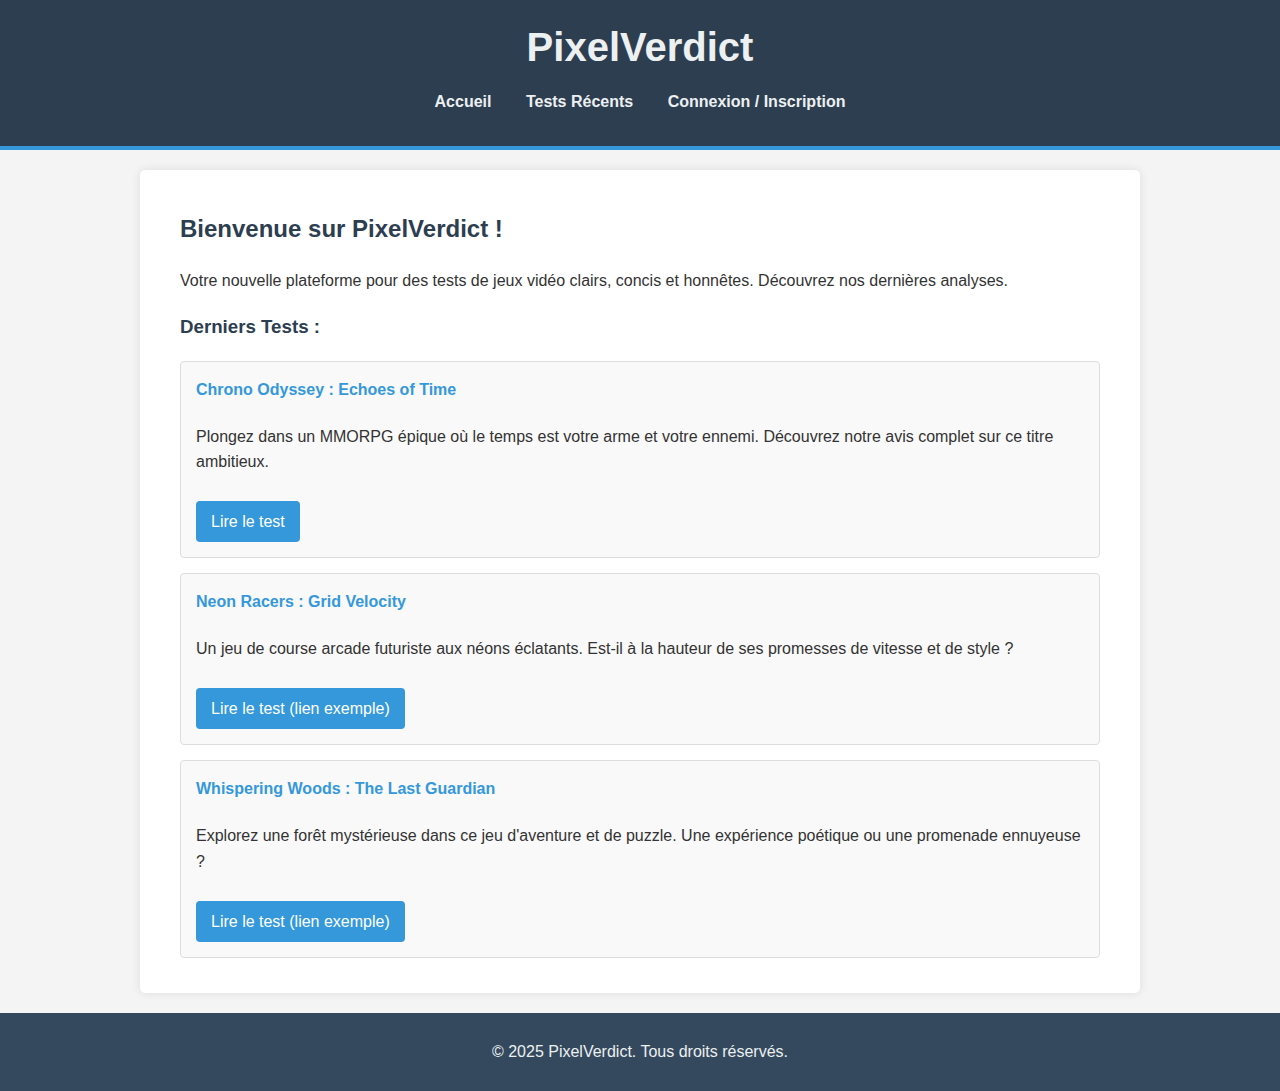
<file: index.html>
<!DOCTYPE html>
<html lang="fr">
  <head>
    <meta charset="UTF-8" />
    <meta name="viewport" content="width=device-width, initial-scale=1.0" />
    <title>PixelVerdict - Tests de Jeux Vidéo</title>
    <link rel="stylesheet" href="style.css" />
  </head>
  <body>
    <header>
      <h1>PixelVerdict</h1>
      <nav>
        <ul>
          <li><a href="index.html">Accueil</a></li>
          <li><a href="#">Tests Récents</a></li>
          <li><a href="connexion.html">Connexion / Inscription</a></li>
        </ul>
      </nav>
    </header>

    <div class="container">
      <main>
        <h2>Bienvenue sur PixelVerdict !</h2>
        <p>
          Votre nouvelle plateforme pour des tests de jeux vidéo clairs, concis
          et honnêtes. Découvrez nos dernières analyses.
        </p>

        <h3>Derniers Tests :</h3>

        <div class="preview-list">
          <div class="game-preview">
            <h4>Chrono Odyssey : Echoes of Time</h4>
            <p>
              Plongez dans un MMORPG épique où le temps est votre arme et votre
              ennemi. Découvrez notre avis complet sur ce titre ambitieux.
            </p>
            <a href="article.html">Lire le test</a>
          </div>

          <div class="game-preview">
            <h4>Neon Racers : Grid Velocity</h4>
            <p>
              Un jeu de course arcade futuriste aux néons éclatants. Est-il à la
              hauteur de ses promesses de vitesse et de style ?
            </p>
            <a href="#">Lire le test (lien exemple)</a>
          </div>

          <div class="game-preview">
            <h4>Whispering Woods : The Last Guardian</h4>
            <p>
              Explorez une forêt mystérieuse dans ce jeu d'aventure et de
              puzzle. Une expérience poétique ou une promenade ennuyeuse ?
            </p>
            <a href="#">Lire le test (lien exemple)</a>
          </div>
        </div>
      </main>
    </div>

    <footer>
      <p>&copy; 2025 PixelVerdict. Tous droits réservés.</p>
    </footer>
  </body>
</html>
</file>
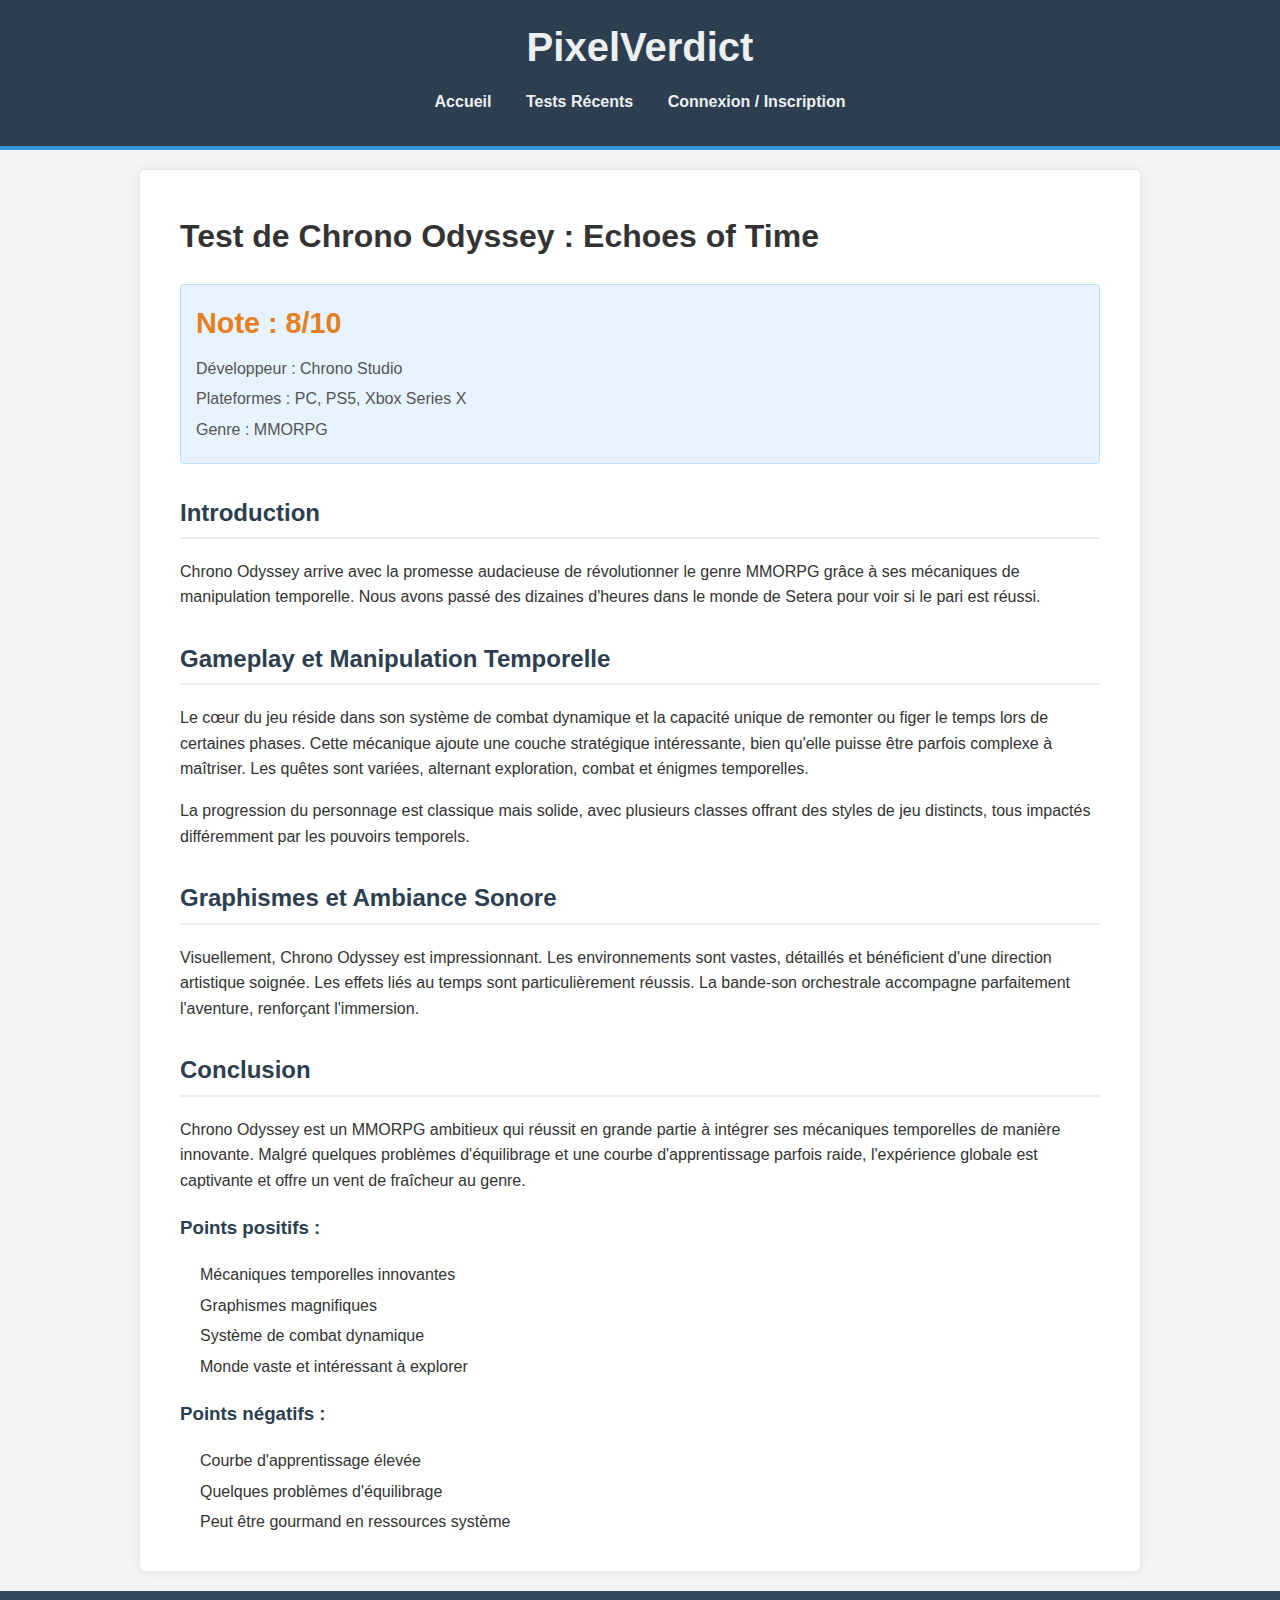
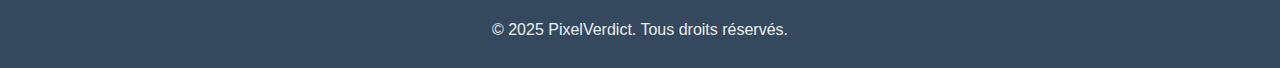
<file: article.html>
<!DOCTYPE html>
<html lang="fr">
  <head>
    <meta charset="UTF-8" />
    <meta name="viewport" content="width=device-width, initial-scale=1.0" />
    <title>Test de Chrono Odyssey - PixelVerdict</title>
    <link rel="stylesheet" href="style.css" />
  </head>
  <body>
    <header>
      <h1>PixelVerdict</h1>
      <nav>
        <ul>
          <li><a href="index.html">Accueil</a></li>
          <li><a href="#">Tests Récents</a></li>
          <li><a href="connexion.html">Connexion / Inscription</a></li>
        </ul>
      </nav>
    </header>

    <div class="container">
      <main>
        <article>
          <h1>Test de Chrono Odyssey : Echoes of Time</h1>

          <div class="game-info">
            <span class="score">Note : 8/10</span>
            <span>Développeur : Chrono Studio</span>
            <span>Plateformes : PC, PS5, Xbox Series X</span>
            <span>Genre : MMORPG</span>
          </div>

          <h2>Introduction</h2>
          <p>
            Chrono Odyssey arrive avec la promesse audacieuse de révolutionner
            le genre MMORPG grâce à ses mécaniques de manipulation temporelle.
            Nous avons passé des dizaines d'heures dans le monde de Setera pour
            voir si le pari est réussi.
          </p>

          <h2>Gameplay et Manipulation Temporelle</h2>
          <p>
            Le cœur du jeu réside dans son système de combat dynamique et la
            capacité unique de remonter ou figer le temps lors de certaines
            phases. Cette mécanique ajoute une couche stratégique intéressante,
            bien qu'elle puisse être parfois complexe à maîtriser. Les quêtes
            sont variées, alternant exploration, combat et énigmes temporelles.
          </p>
          <p>
            La progression du personnage est classique mais solide, avec
            plusieurs classes offrant des styles de jeu distincts, tous impactés
            différemment par les pouvoirs temporels.
          </p>

          <h2>Graphismes et Ambiance Sonore</h2>
          <p>
            Visuellement, Chrono Odyssey est impressionnant. Les environnements
            sont vastes, détaillés et bénéficient d'une direction artistique
            soignée. Les effets liés au temps sont particulièrement réussis. La
            bande-son orchestrale accompagne parfaitement l'aventure, renforçant
            l'immersion.
          </p>

          <h2>Conclusion</h2>
          <p>
            Chrono Odyssey est un MMORPG ambitieux qui réussit en grande partie
            à intégrer ses mécaniques temporelles de manière innovante. Malgré
            quelques problèmes d'équilibrage et une courbe d'apprentissage
            parfois raide, l'expérience globale est captivante et offre un vent
            de fraîcheur au genre.
          </p>

          <div class="pros-cons">
            <h3>Points positifs :</h3>
            <ul>
              <li>Mécaniques temporelles innovantes</li>
              <li>Graphismes magnifiques</li>
              <li>Système de combat dynamique</li>
              <li>Monde vaste et intéressant à explorer</li>
            </ul>

            <h3>Points négatifs :</h3>
            <ul>
              <li>Courbe d'apprentissage élevée</li>
              <li>Quelques problèmes d'équilibrage</li>
              <li>Peut être gourmand en ressources système</li>
            </ul>
          </div>
        </article>
      </main>
    </div>

    <footer>
      <p>&copy; 2025 PixelVerdict. Tous droits réservés.</p>
    </footer>
  </body>
</html>
</file>
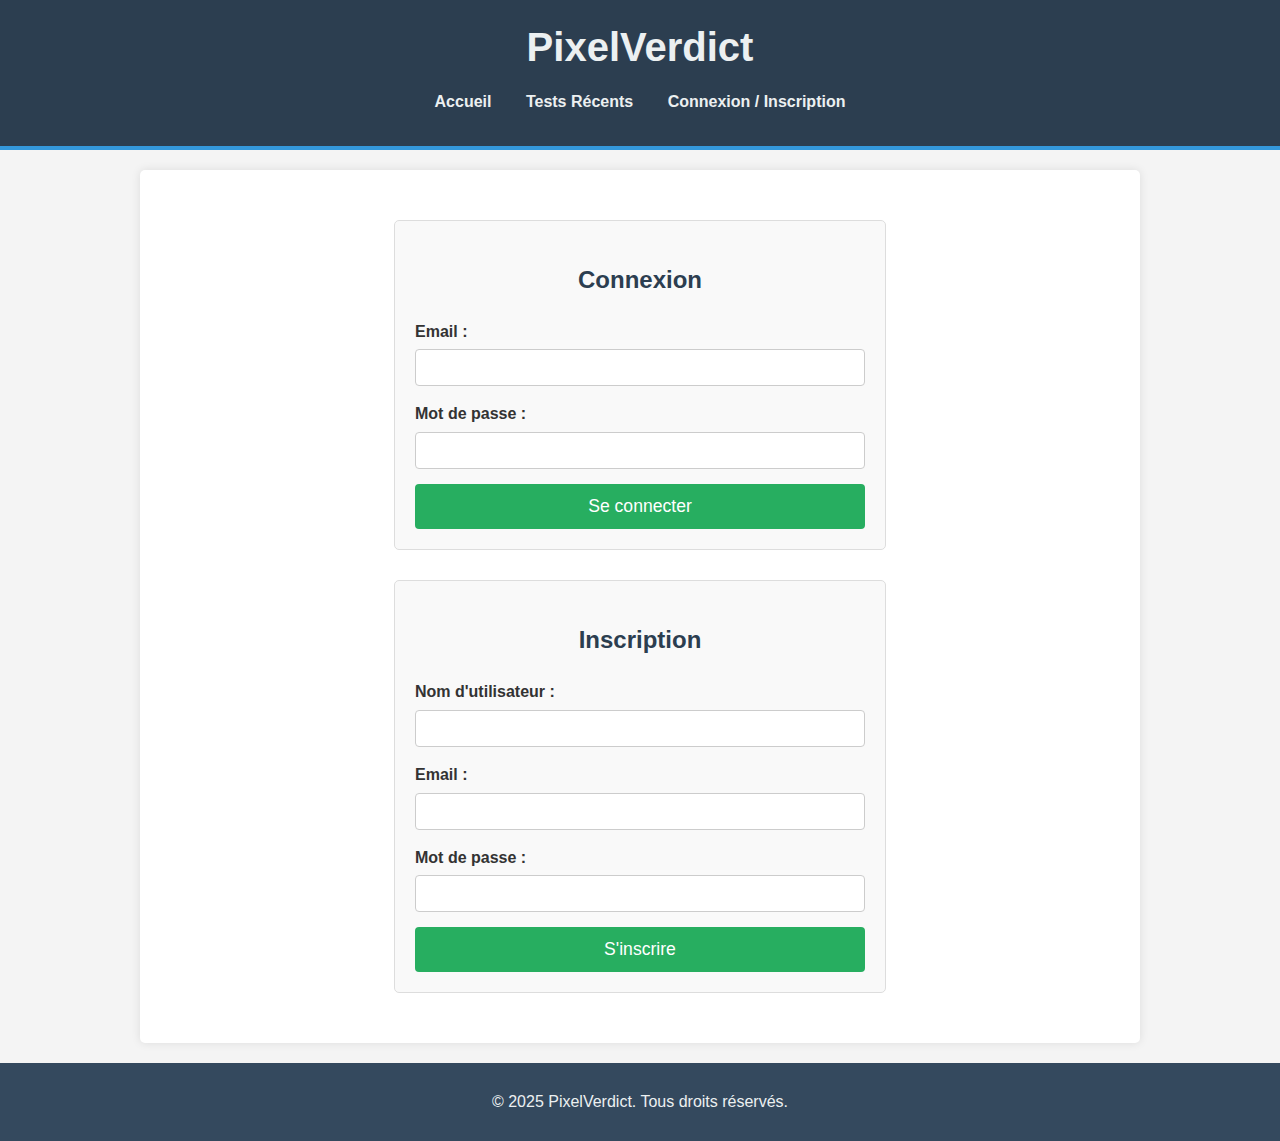
<file: connexion.html>
<!DOCTYPE html>
<html lang="fr">
  <head>
    <meta charset="UTF-8" />
    <meta name="viewport" content="width=device-width, initial-scale=1.0" />
    <title>Connexion / Inscription - PixelVerdict</title>
    <link rel="stylesheet" href="style.css" />
  </head>
  <body>
    <header>
      <h1>PixelVerdict</h1>
      <nav>
        <ul>
          <li><a href="index.html">Accueil</a></li>
          <li><a href="#">Tests Récents</a></li>
          <li><a href="connexion.html">Connexion / Inscription</a></li>
        </ul>
      </nav>
    </header>

    <div class="container">
      <main>
        <div class="form-container">
          <h2>Connexion</h2>
          <form action="#" method="post">
            <label for="login-email">Email :</label>
            <input type="email" id="login-email" name="email" required />

            <label for="login-password">Mot de passe :</label>
            <input
              type="password"
              id="login-password"
              name="password"
              required
            />

            <button type="submit">Se connecter</button>
          </form>
        </div>

        <div class="form-container">
          <h2>Inscription</h2>
          <form action="#" method="post">
            <label for="signup-username">Nom d'utilisateur :</label>
            <input type="text" id="signup-username" name="username" required />

            <label for="signup-email">Email :</label>
            <input type="email" id="signup-email" name="email" required />

            <label for="signup-password">Mot de passe :</label>
            <input
              type="password"
              id="signup-password"
              name="password"
              required
            />

            <button type="submit">S'inscrire</button>
          </form>
        </div>
      </main>
    </div>

    <footer>
      <p>&copy; 2025 PixelVerdict. Tous droits réservés.</p>
    </footer>
  </body>
</html>
</file>
<file: style.css>
body {
  font-family: Arial, sans-serif;
  margin: 0;
  padding: 0;
  background-color: #f4f4f4;
  color: #333;
  line-height: 1.6;
}

.container {
  max-width: 960px;
  margin: 20px auto;
  padding: 0 20px;
  background-color: #fff;
  box-shadow: 0 0 10px rgba(0, 0, 0, 0.1);
  border-radius: 5px;
  overflow: hidden;
}

/* Header */
header {
  background-color: #2c3e50;
  color: #ecf0f1;
  padding: 15px 0;
  text-align: center;
  border-bottom: 4px solid #3498db;
}

header h1 {
  margin: 0;
  font-size: 2.5em;
}

header nav ul {
  list-style: none;
  padding: 0;
  margin-top: 10px;
}

header nav ul li {
  display: inline;
  margin: 0 15px;
}

header nav ul li a {
  color: #ecf0f1;
  text-decoration: none;
  font-weight: bold;
}

header nav ul li a:hover {
  color: #3498db;
}

main {
  padding: 20px;
}

main h2,
main h3 {
  color: #2c3e50;
}

footer {
  background-color: #34495e;
  color: #ecf0f1;
  text-align: center;
  padding: 10px 0;
  margin-top: 20px;
}

.game-preview {
  border: 1px solid #ddd;
  padding: 15px;
  margin-bottom: 15px;
  border-radius: 4px;
  background-color: #f9f9f9;
}

.game-preview h4 {
  margin-top: 0;
  color: #3498db;
}

.game-preview a {
  display: inline-block;
  margin-top: 10px;
  padding: 8px 15px;
  background-color: #3498db;
  color: #fff;
  text-decoration: none;
  border-radius: 4px;
}

.game-preview a:hover {
  background-color: #2980b9;
}

.game-info {
  background-color: #e7f3fe;
  border: 1px solid #bde0ff;
  padding: 15px;
  margin-bottom: 20px;
  border-radius: 4px;
}

.game-info .score {
  font-size: 1.8em;
  font-weight: bold;
  color: #e67e22;
  display: block;
  margin-bottom: 10px;
}

.game-info span {
  display: block;
  margin-bottom: 5px;
  color: #555;
}

article h2 {
  border-bottom: 2px solid #eee;
  padding-bottom: 5px;
  margin-top: 30px;
}

.pros-cons h3 {
  margin-top: 20px;
}

.pros-cons ul {
  list-style: none;
  padding-left: 0;
}

.pros-cons ul li {
  padding-left: 20px;
  margin-bottom: 5px;
}

.form-container {
  max-width: 450px;
  margin: 30px auto;
  padding: 20px;
  border: 1px solid #ddd;
  background-color: #f9f9f9;
  border-radius: 5px;
}

.form-container h2 {
  text-align: center;
  margin-bottom: 20px;
}

form label {
  display: block;
  margin-bottom: 5px;
  font-weight: bold;
}

form input[type="text"],
form input[type="email"],
form input[type="password"] {
  width: calc(100% - 22px);
  padding: 10px;
  margin-bottom: 15px;
  border: 1px solid #ccc;
  border-radius: 4px;
}

form button {
  width: 100%;
  padding: 12px;
  background-color: #27ae60;
  color: white;
  border: none;
  border-radius: 4px;
  cursor: pointer;
  font-size: 1.1em;
}

form button:hover {
  background-color: #229954;
}

@media (max-width: 768px) {
  header h1 {
    font-size: 2em;
  }

  header nav ul li {
    display: block;
    margin: 10px 0;
    text-align: center;
  }

  .container {
    margin: 10px auto;
    padding: 0 10px;
  }

  main {
    padding: 15px;
  }

  .form-container {
    margin: 20px auto;
  }
}

@media (max-width: 480px) {
  header h1 {
    font-size: 1.8em;
  }

  form input[type="text"],
  form input[type="email"],
  form input[type="password"] {
    padding: 8px;
  }

  form button {
    padding: 10px;
    font-size: 1em;
  }
}
</file>
